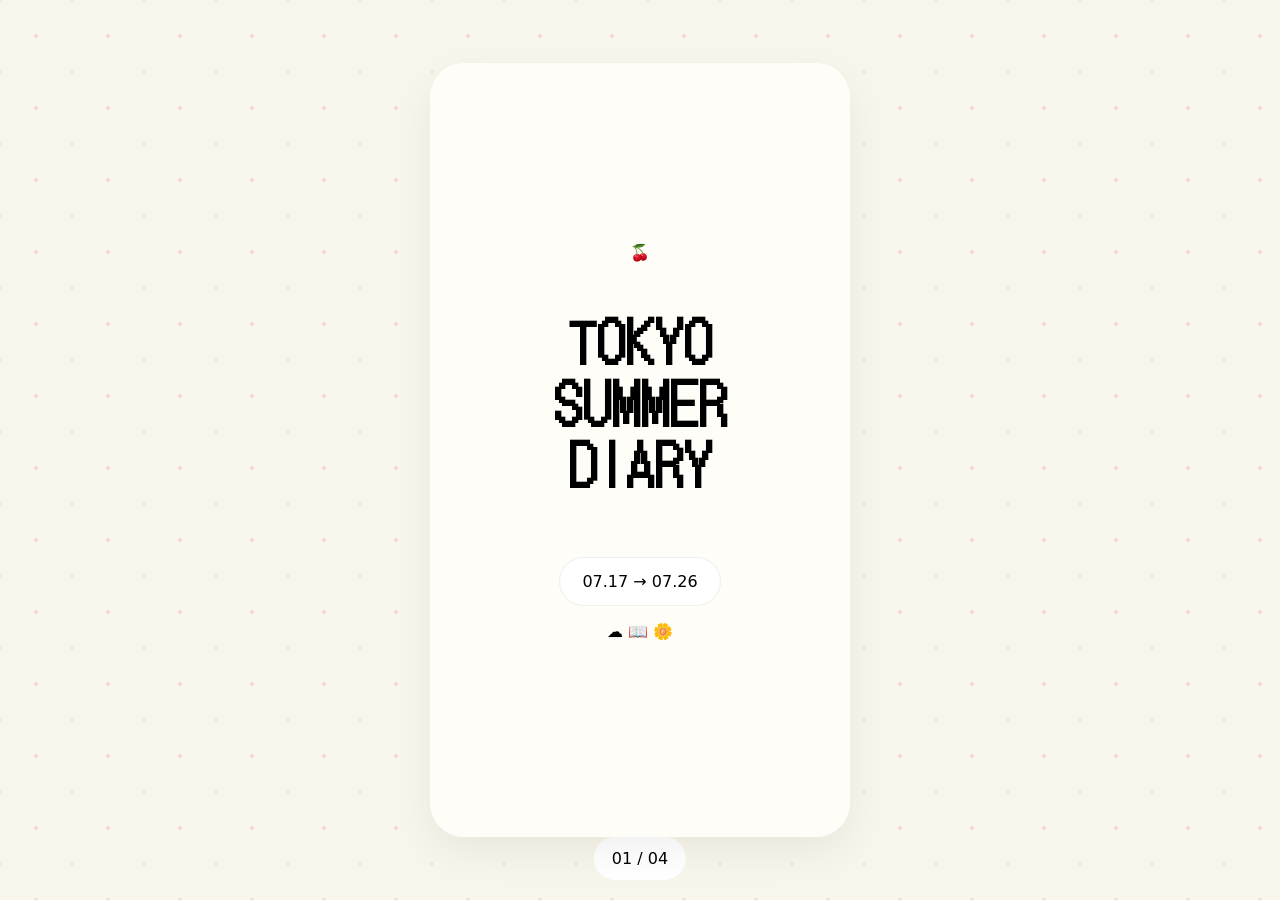
<file: index.html>
<!DOCTYPE html><html lang='ko'><head>
<meta charset='UTF-8'><meta name='viewport' content='width=device-width,initial-scale=1'>
<title>Tokyo Summer Diary v5</title>
<link href="https://fonts.googleapis.com/css2?family=DotGothic16&display=swap" rel="stylesheet">
<link rel="stylesheet" href="https://cdn.jsdelivr.net/npm/swiper@11/swiper-bundle.min.css">
<link rel='stylesheet' href='style.css'></head><body>
<div class='bg'></div>
<div class='tape'></div>
<div class='swiper diary'><div class='swiper-wrapper'>

<section class='swiper-slide'><div class='paper cover'>
<div class='cherry'>🍒</div>
<h1>TOKYO<br>SUMMER<br>DIARY</h1>
<div class='pill'>07.17 → 07.26</div>
<p>☁️ 📖 🌼</p>
</div></section>

<section class='swiper-slide'><div class='paper'>
<div class='sticker'>01</div>
<div class='day'>DAY 01</div>
<h2>아키하바라 🎧</h2>
<ul>
<li><span class='box'></span>도쿄 도착</li>
<li><span class='box'></span>VIA INN 체크인</li>
<li><span class='box'></span>히지리바시</li>
<li><span class='box'></span>Emu</li>
<li><span class='box'></span>Jazz Spot Intro</li>
</ul>
<div class='speech'>💬 재즈 카페 기대중</div>
<div class='memo'></div>
</div></section>

<section class='swiper-slide'><div class='paper special'>
<div>⭐</div><h2>💙 DisneySea</h2><p>07.21</p><div>⭐</div>
</div></section>

<section class='swiper-slide'><div class='paper special'>
<div>🌼</div><h2>🎆 스미다가와<br>하나비</h2><p>07.25</p><div>🌼</div>
</div></section>

</div></div>
<div class='counter'></div>
<script src='https://cdn.jsdelivr.net/npm/swiper@11/swiper-bundle.min.js'></script>
<script src='script.js'></script></body></html>
</file>
<file: style.css>
body{margin:0;overflow:hidden;background:#f8f6eb;font-family:system-ui}
.bg{position:fixed;inset:0;background:radial-gradient(#f4d5e0 2px,transparent 2px),radial-gradient(#dff2df 2px,transparent 2px);background-size:72px 72px;background-position:0 0,36px 36px}
.swiper,.swiper-slide{width:100%;height:100vh}
.swiper-slide{display:flex;align-items:center;justify-content:center;padding:24px;box-sizing:border-box}
.paper{width:min(420px,90vw);height:min(780px,86vh);background:#fffdf8;border-radius:34px;padding:28px;box-sizing:border-box;box-shadow:0 15px 40px rgba(0,0,0,.06)}
.cover,.special{display:flex;flex-direction:column;justify-content:center;align-items:center;text-align:center}
h1,h2,.day,.sticker{font-family:'DotGothic16',sans-serif}
h1{font-size:56px;line-height:1.1}
.pill{margin-top:18px;background:#fff;padding:14px 22px;border-radius:999px;border:1px solid #eee}
.sticker{width:72px;height:72px;background:#f4dce6;border-radius:50%;display:flex;align-items:center;justify-content:center;font-size:24px}
.day{margin-top:16px;color:#777}
h2{font-size:42px}
ul{list-style:none;padding:0;line-height:2.2;font-size:24px}
.box{display:inline-block;width:18px;height:18px;border:2px solid #888;margin-right:10px}
.speech{display:inline-block;background:#f3f4f6;padding:14px 18px;border-radius:18px}
.memo{margin-top:20px;height:180px;background:repeating-linear-gradient(to bottom,transparent,transparent 31px,#ddd 32px)}
.counter{position:fixed;bottom:20px;left:50%;transform:translateX(-50%);background:#fff;padding:12px 18px;border-radius:999px}
.tape{position:fixed;top:110px;left:50%;transform:translateX(-50%);width:90px;height:24px;background:rgba(255,220,220,.5);border-radius:6px}
</file>
